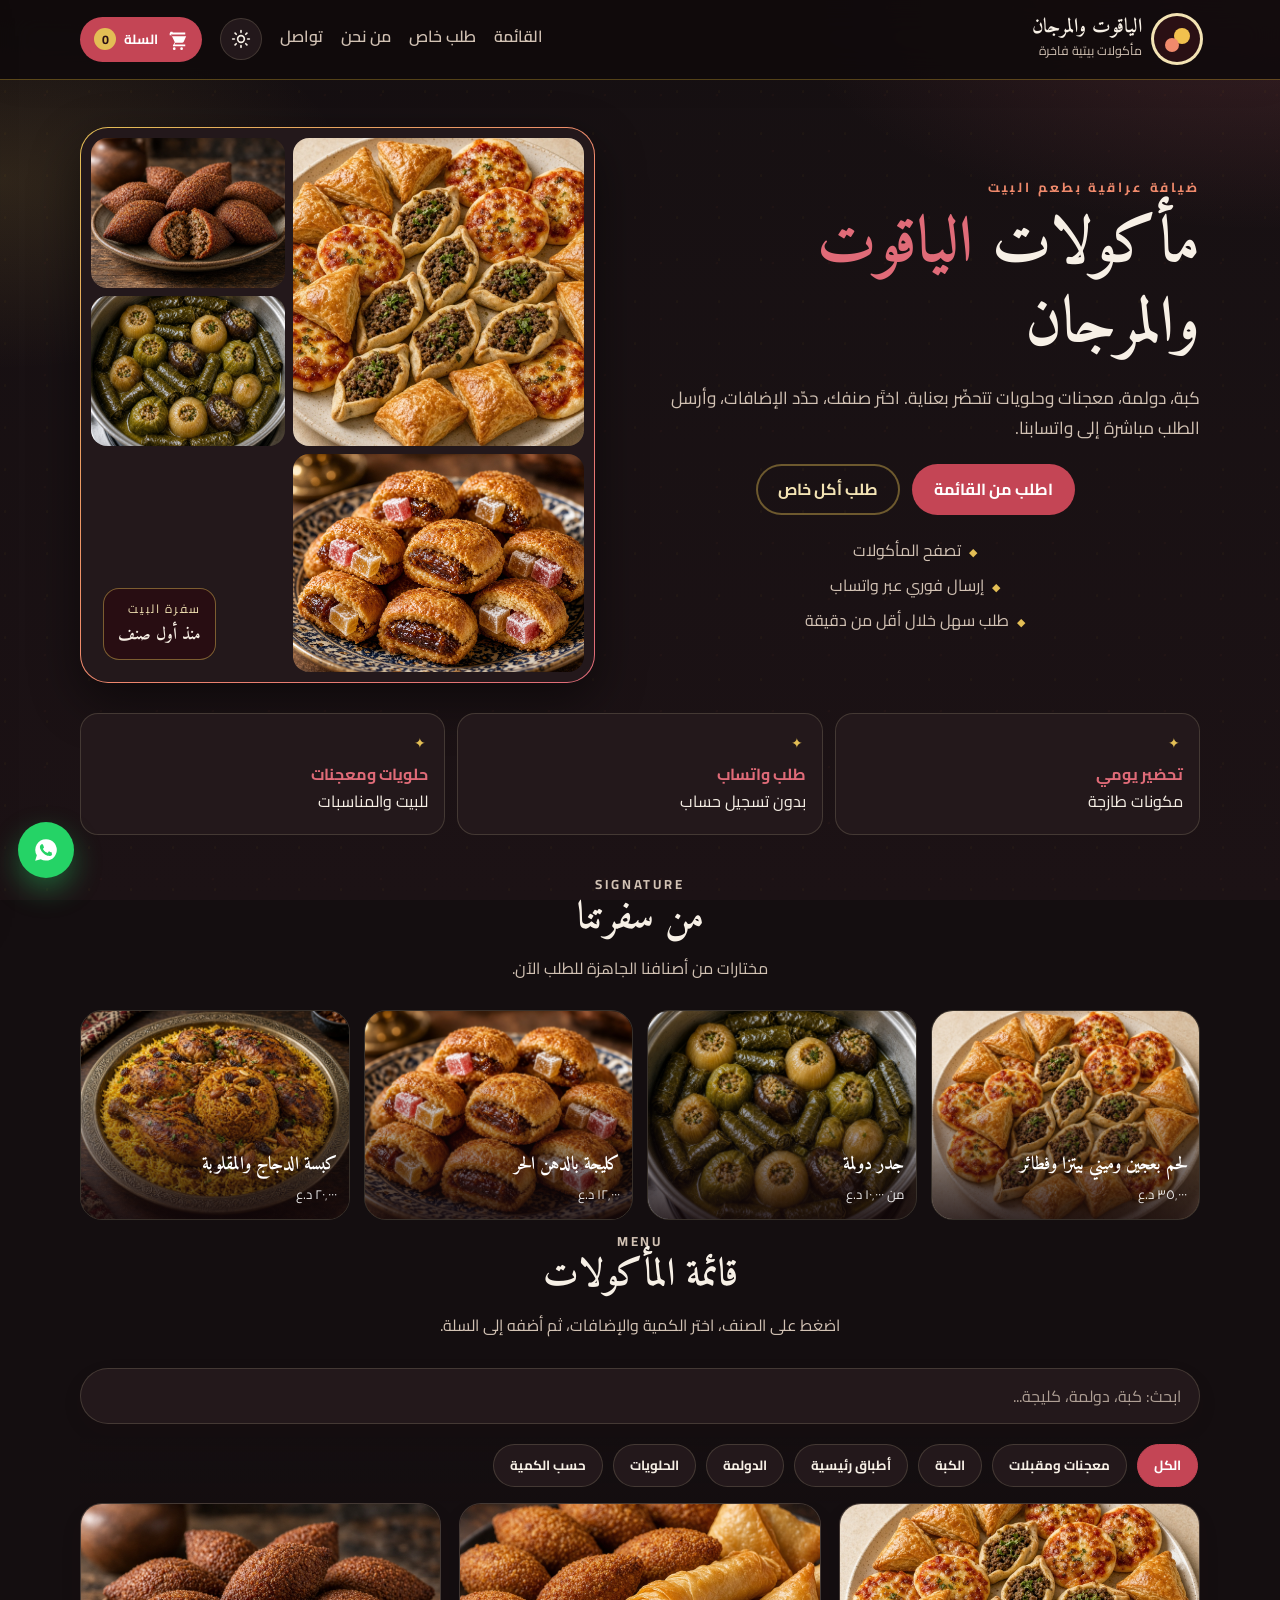
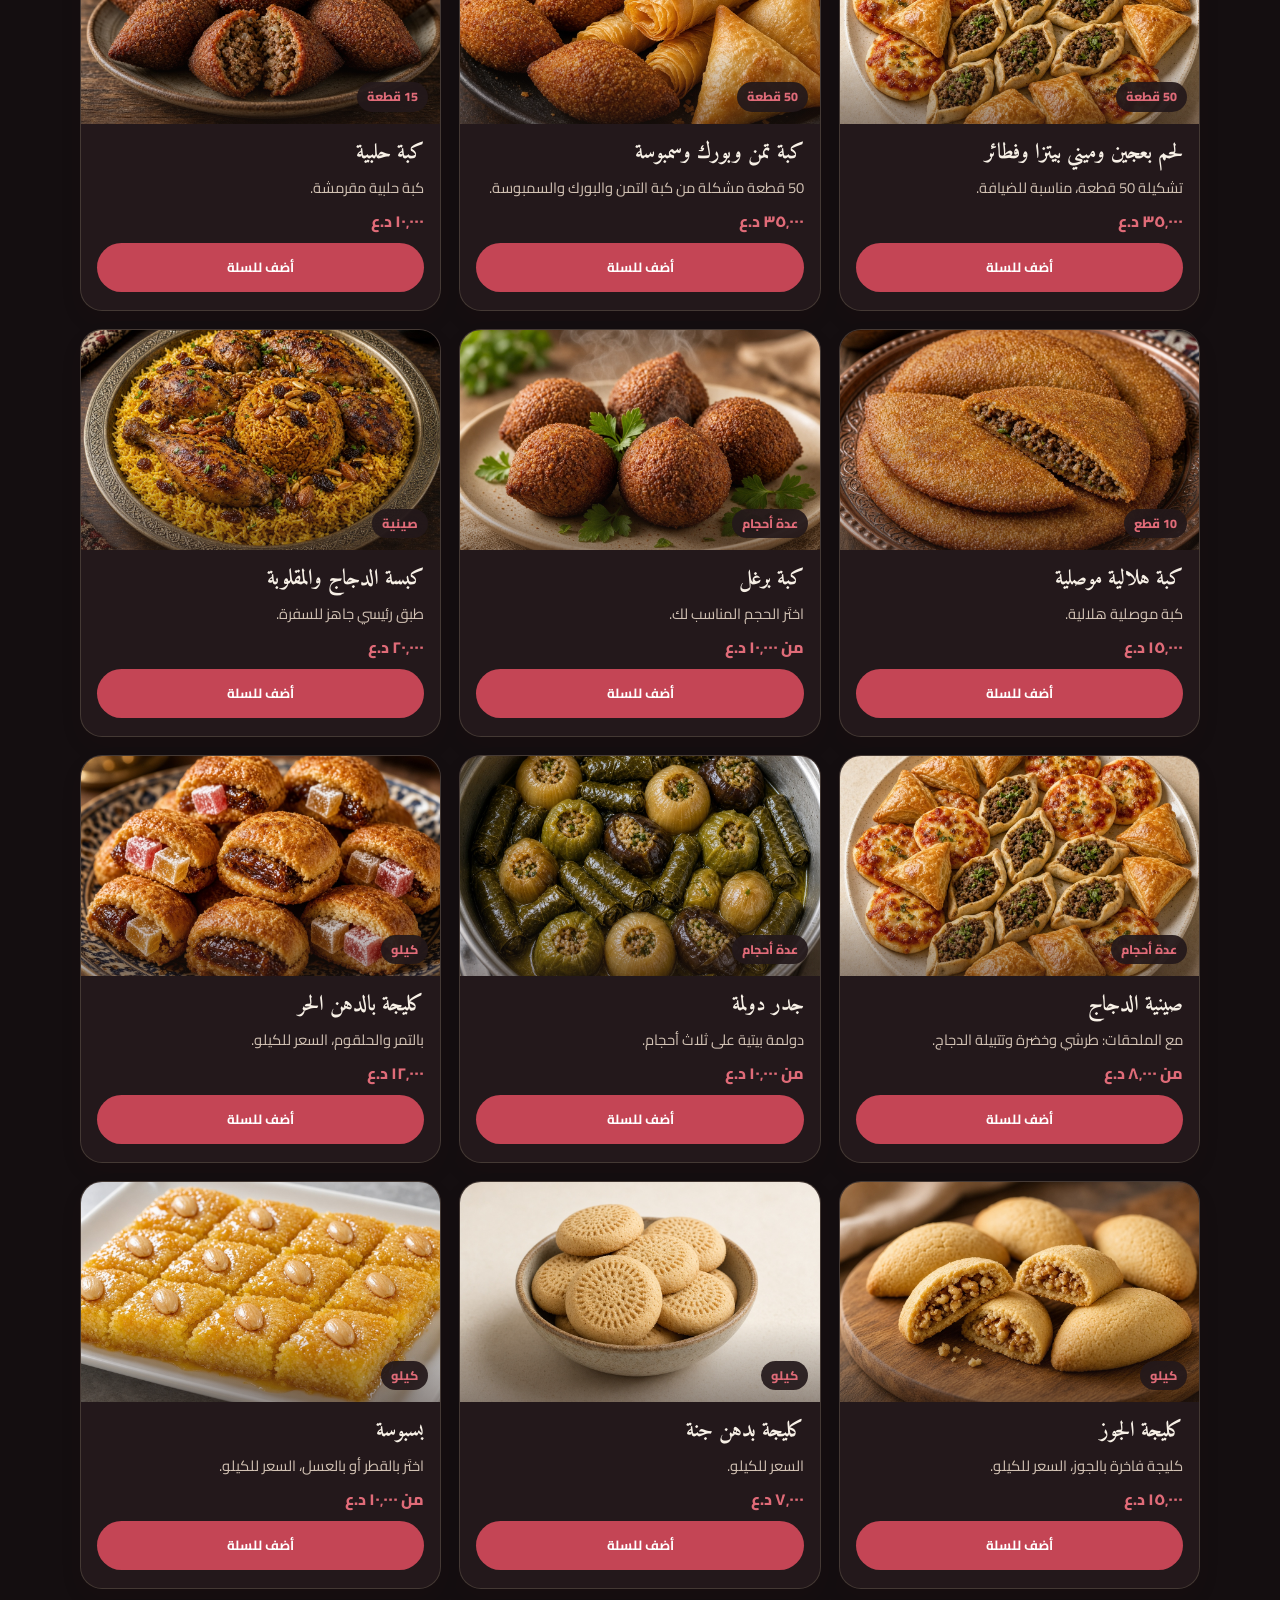
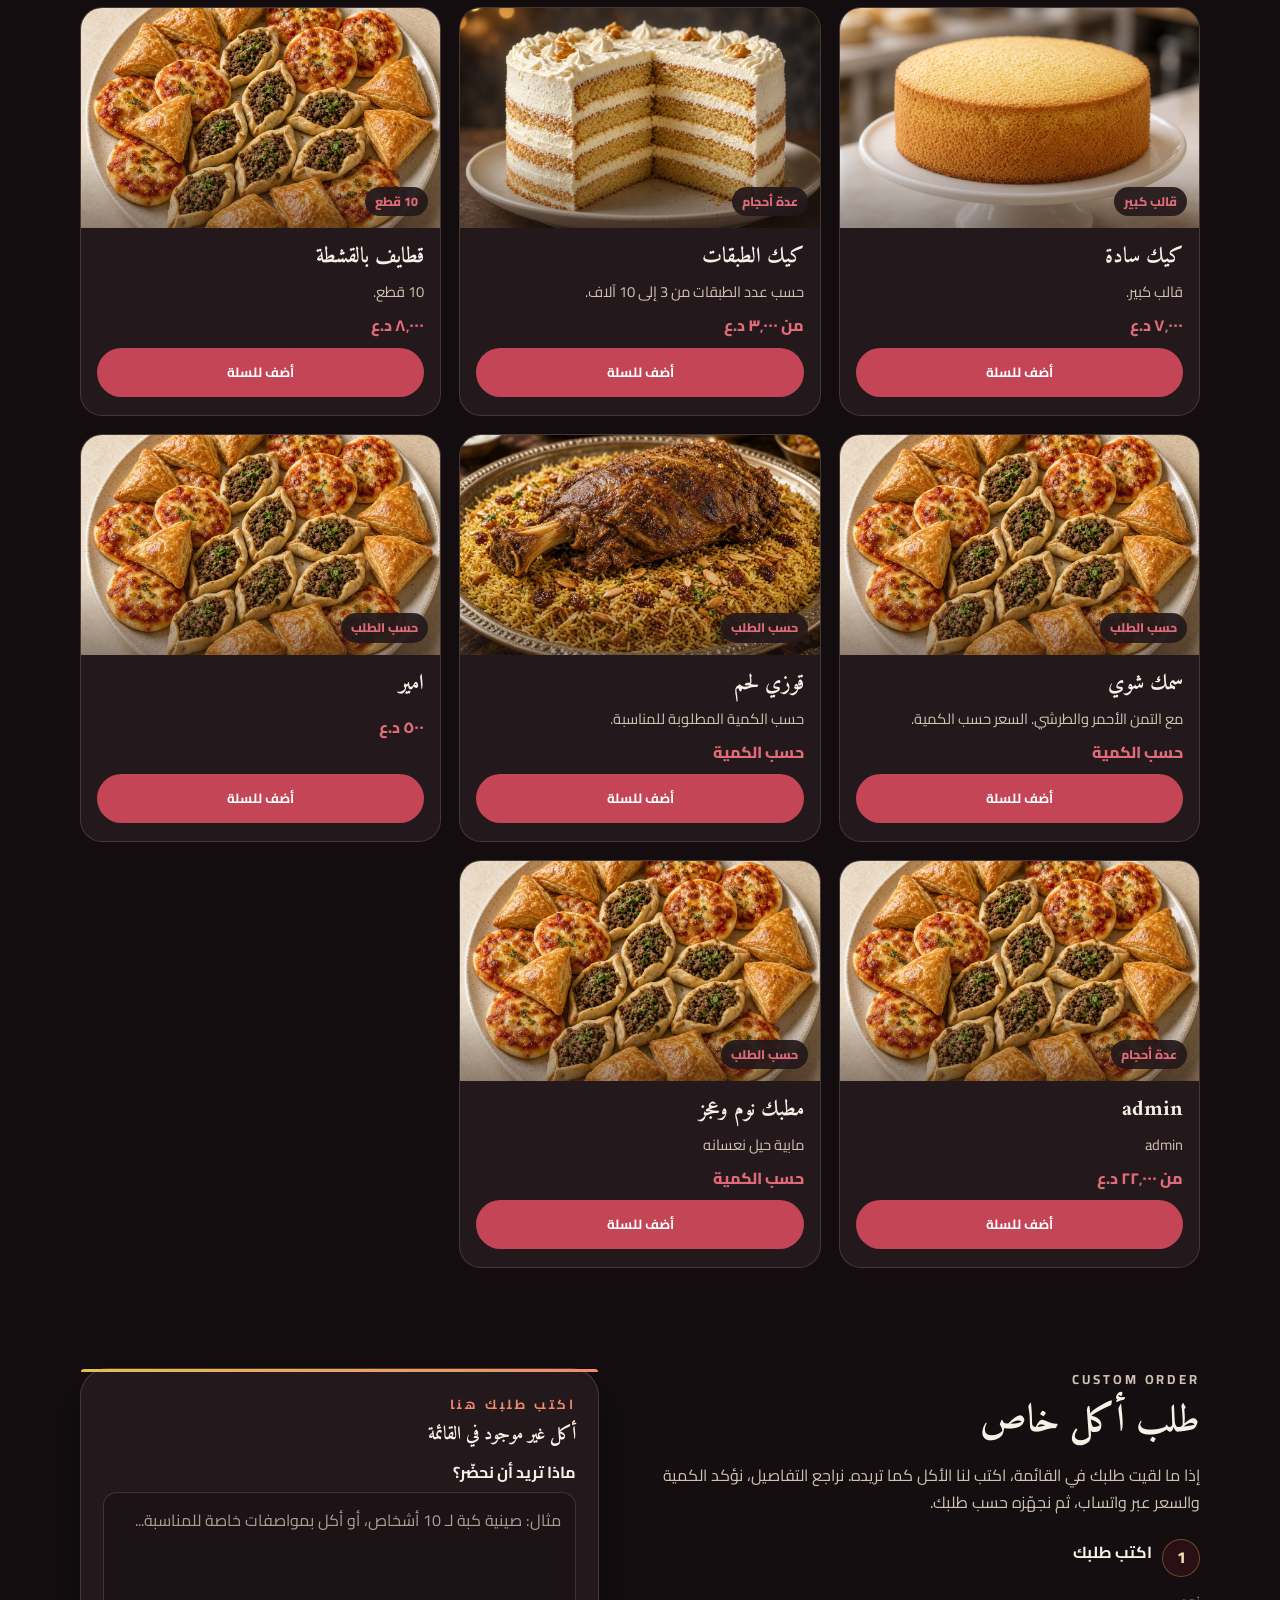
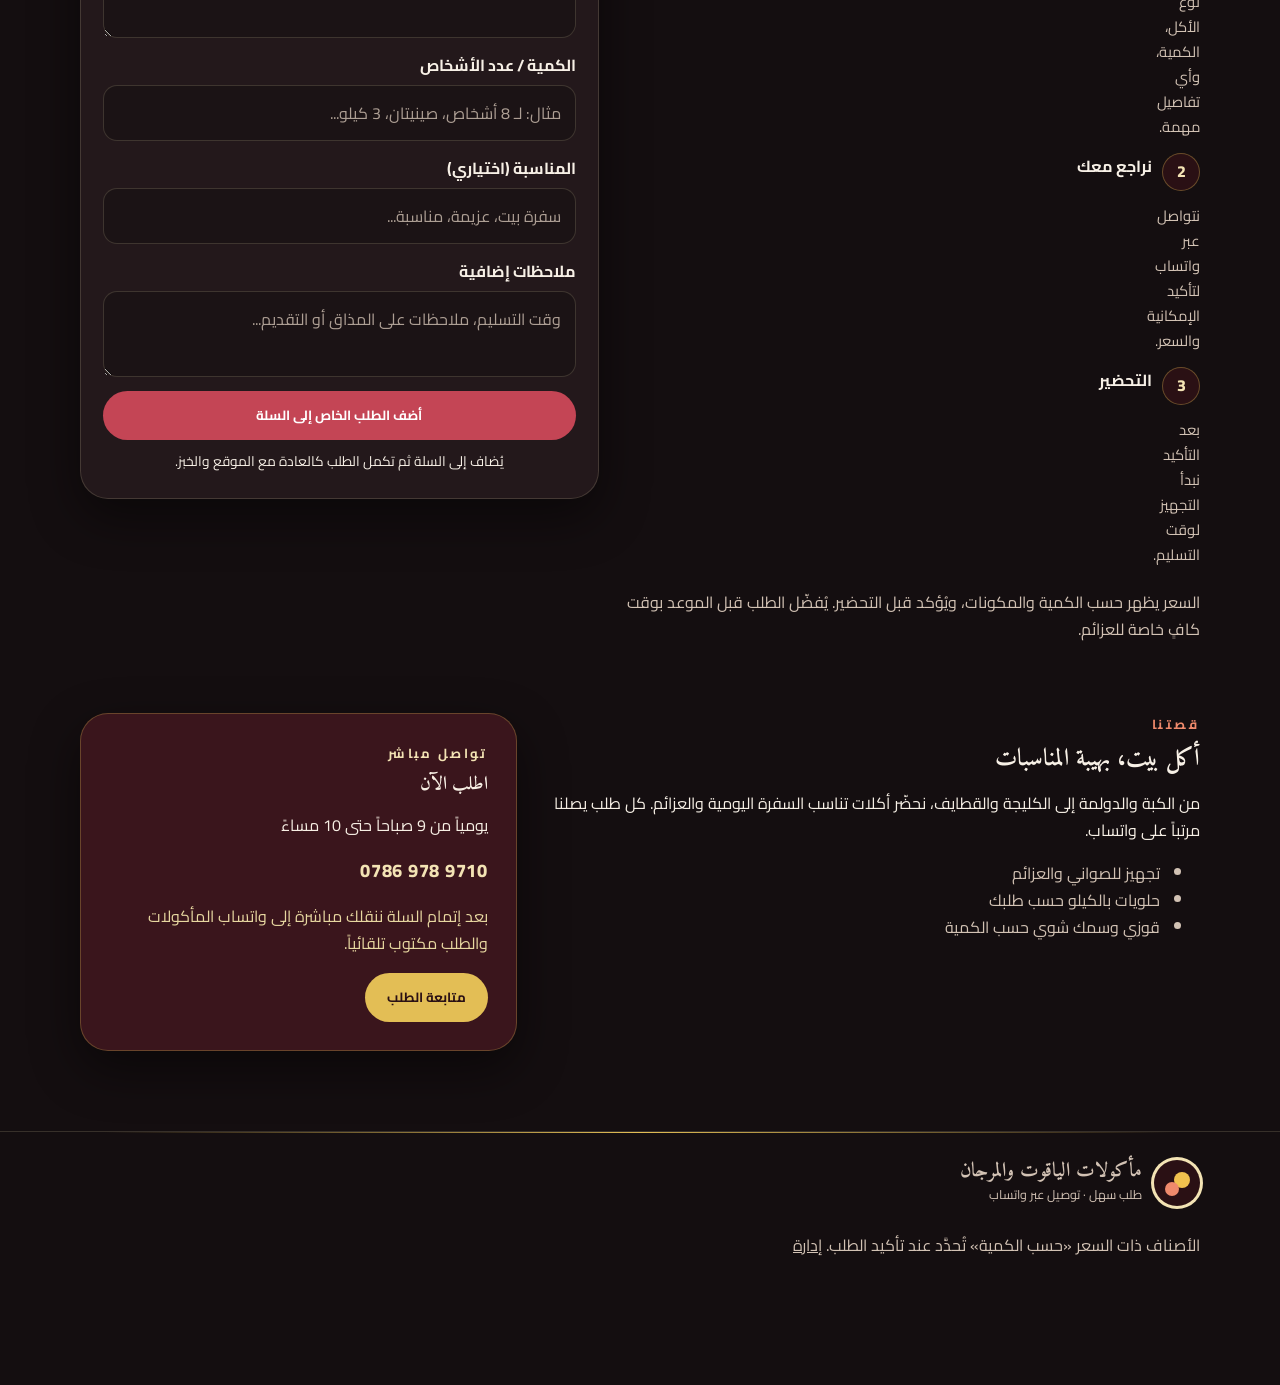
<file: index.html>
<!DOCTYPE html>
<html lang="ar" dir="rtl" data-theme="dark">
<head>
  <meta charset="UTF-8" />
  <meta name="viewport" content="width=device-width, initial-scale=1, viewport-fit=cover" />
  <meta name="theme-color" content="#161012" />
  <meta http-equiv="Cache-Control" content="no-cache, no-store, must-revalidate" />
  <meta http-equiv="Pragma" content="no-cache" />
  <title>مأكولات الياقوت والمرجان | اطلب أطيب الأكلات البيتية</title>
  <meta name="description" content="مأكولات الياقوت والمرجان — كبة، دولمة، معجنات وحلويات بيتية. اطلب أونلاين ويصلك الطلب مباشرة على واتساب." />
  <link rel="preconnect" href="https://fonts.googleapis.com" />
  <link rel="preconnect" href="https://fonts.gstatic.com" crossorigin />
  <link href="https://fonts.googleapis.com/css2?family=Amiri:wght@400;700&family=Aref+Ruqaa:wght@400;700&family=Cairo:wght@400;500;600;700;800&display=swap" rel="stylesheet" />
  <link rel="icon" href="data:image/svg+xml,%3Csvg xmlns='http://www.w3.org/2000/svg' viewBox='0 0 64 64'%3E%3Crect rx='14' width='64' height='64' fill='%236B1220'/%3E%3Ccircle cx='26' cy='30' r='10' fill='%23C9A227'/%3E%3Ccircle cx='40' cy='36' r='9' fill='%23D46A4C'/%3E%3C/svg%3E" />
  <script>
    (function () {
      var theme = localStorage.getItem("yam-theme") || "dark";
      document.documentElement.setAttribute("data-theme", theme);
    })();
  </script>
  <link rel="stylesheet" href="css/style.css?v=27" />
</head>
<body>
  <div class="page-bg" aria-hidden="true"></div>
  <div class="page-ornament" aria-hidden="true"></div>

  <header class="site-header" id="top">
    <div class="container header-inner">
      <a class="brand" href="#top">
        <span class="brand-mark" aria-hidden="true">
          <span class="gem gem-ruby"></span>
          <span class="gem gem-coral"></span>
        </span>
        <span class="brand-text">
          <strong>الياقوت والمرجان</strong>
          <small>مأكولات بيتية فاخرة</small>
        </span>
      </a>

      <nav class="header-nav" aria-label="التنقل الرئيسي">
        <a href="#menu">القائمة</a>
        <a href="#special-order">طلب خاص</a>
        <a href="#about">من نحن</a>
        <a href="#contact">تواصل</a>
      </nav>

      <button class="theme-toggle" id="theme-toggle" type="button" aria-label="الوضع الفاتح">
        <svg class="icon-moon" viewBox="0 0 24 24" aria-hidden="true">
          <path fill="currentColor" d="M21 14.3A9 9 0 0 1 9.7 3a7 7 0 1 0 11.3 11.3z"/>
        </svg>
        <svg class="icon-sun" viewBox="0 0 24 24" fill="none" stroke="currentColor" stroke-width="2" stroke-linecap="round" aria-hidden="true">
          <circle cx="12" cy="12" r="4"/>
          <path d="M12 2v2m0 16v2M4.9 4.9l1.4 1.4m11.4 11.4 1.4 1.4M2 12h2m16 0h2M4.9 19.1l1.4-1.4m11.4-11.4 1.4-1.4"/>
        </svg>
      </button>
      <button class="cart-btn" id="open-cart" type="button" aria-label="فتح السلة">
        <svg viewBox="0 0 24 24" width="22" height="22" aria-hidden="true">
          <path fill="currentColor" d="M7 4h-2l-1 2v2h2l3.6 7.59-1.35 2.41A1 1 0 0 0 9 20h12v-2h-11.42a.25.25 0 0 1-.23-.37L10.1 16h7.45a2 2 0 0 0 1.79-1.11L22 9H6.21l-.94-2H21V5H7.4zM9 21a1.5 1.5 0 1 0 0 3 1.5 1.5 0 0 0 0-3zm8 0a1.5 1.5 0 1 0 0 3 1.5 1.5 0 0 0 0-3z"/>
        </svg>
        <span>السلة</span>
        <span class="cart-count" id="cart-count">0</span>
      </button>
    </div>
  </header>

  <main>
    <section class="hero">
      <div class="container hero-grid">
        <div class="hero-copy">
          <p class="eyebrow">ضيافة عراقية بطعم البيت</p>
          <h1>مأكولات <span>الياقوت</span> والمرجان</h1>
          <p class="hero-lead">كبة، دولمة، معجنات وحلويات تتحضّر بعناية. اختَر صنفك، حدّد الإضافات، وأرسل الطلب مباشرة إلى واتسابنا.</p>
          <div class="hero-actions">
            <a class="btn btn-primary" href="#menu">اطلب من القائمة</a>
            <a class="btn btn-ghost" href="#special-order">طلب أكل خاص</a>
          </div>
          <ul class="hero-points">
            <li>تصفح المأكولات</li>
            <li>إرسال فوري عبر واتساب</li>
            <li>طلب سهل خلال أقل من دقيقة</li>
          </ul>
        </div>
        <div class="hero-visual" aria-hidden="true">
          <div class="hero-frame">
            <div class="hero-mosaic">
              <img src="assets/pastry-mix.jpg" alt="">
              <img src="assets/kibbeh-halabi.jpg" alt="">
              <img src="assets/dolma.jpg" alt="">
              <img src="assets/kleija-ghee.jpg" alt="">
            </div>
            <div class="hero-seal">
              <span>سفرة البيت</span>
              <strong>منذ أول صنف</strong>
            </div>
          </div>
        </div>
      </div>
    </section>

    <section class="trust-bar">
      <div class="container trust-row">
        <div>
          <span class="trust-icon" aria-hidden="true">✦</span>
          <strong>تحضير يومي</strong>
          <span>مكونات طازجة</span>
        </div>
        <div>
          <span class="trust-icon" aria-hidden="true">✦</span>
          <strong>طلب واتساب</strong>
          <span>بدون تسجيل حساب</span>
        </div>
        <div>
          <span class="trust-icon" aria-hidden="true">✦</span>
          <strong>حلويات ومعجنات</strong>
          <span>للبيت والمناسبات</span>
        </div>
      </div>
    </section>

    <section class="featured-section" id="featured">
      <div class="container">
        <header class="section-head">
          <p class="eyebrow">SIGNATURE</p>
          <h2>من سفرتنا</h2>
          <p>مختارات من أصنافنا الجاهزة للطلب الآن.</p>
        </header>
        <div class="featured-row" id="featured-row"></div>
      </div>
    </section>

    <section class="menu-section" id="menu">
      <div class="container">
        <header class="section-head">
          <p class="eyebrow">MENU</p>
          <h2>قائمة المأكولات</h2>
          <p>اضغط على الصنف، اختر الكمية والإضافات، ثم أضفه إلى السلة.</p>
        </header>

        <div class="menu-tools">
          <label class="menu-search">
            <span class="visually-hidden">ابحث في القائمة</span>
            <input id="menu-search" type="search" placeholder="ابحث: كبة، دولمة، كليجة..." autocomplete="off" />
          </label>
        </div>

        <div class="cat-scroll" id="category-bar" role="tablist" aria-label="تصنيفات القائمة"></div>
        <div class="menu-grid" id="menu-grid"></div>
      </div>
    </section>

    <section class="special-section" id="special-order">
      <div class="container special-wrap">
        <div class="special-intro">
          <p class="eyebrow">CUSTOM ORDER</p>
          <h2>طلب أكل خاص</h2>
          <p>إذا ما لقيت طلبك في القائمة، اكتب لنا الأكل كما تريده. نراجع التفاصيل، نؤكد الكمية والسعر عبر واتساب، ثم نجهّزه حسب طلبك.</p>
          <ol class="special-steps">
            <li><strong>اكتب طلبك</strong><span>نوع الأكل، الكمية، وأي تفاصيل مهمة.</span></li>
            <li><strong>نراجع معك</strong><span>نتواصل عبر واتساب لتأكيد الإمكانية والسعر.</span></li>
            <li><strong>التحضير</strong><span>بعد التأكيد نبدأ التجهيز لوقت التسليم.</span></li>
          </ol>
          <p class="muted special-note">السعر يظهر حسب الكمية والمكونات، ويُؤكد قبل التحضير. يُفضّل الطلب قبل الموعد بوقت كافٍ خاصة للعزائم.</p>
        </div>
        <form class="special-card" id="special-form">
          <p class="eyebrow">اكتب طلبك هنا</p>
          <h3 id="special-form-title">أكل غير موجود في القائمة</h3>
          <label>ماذا تريد أن نحضّر؟
            <textarea name="desc" rows="4" required placeholder="مثال: صينية كبة لـ 10 أشخاص، أو أكل بمواصفات خاصة للمناسبة..."></textarea>
          </label>
          <label>الكمية / عدد الأشخاص
            <input name="servings" type="text" placeholder="مثال: لـ 8 أشخاص، صينيتان، 3 كيلو..." />
          </label>
          <label>المناسبة (اختياري)
            <input name="occasion" type="text" placeholder="سفرة بيت، عزيمة، مناسبة..." />
          </label>
          <label>ملاحظات إضافية
            <textarea name="note" rows="2" placeholder="وقت التسليم، ملاحظات على المذاق أو التقديم..."></textarea>
          </label>
          <button class="btn btn-primary btn-block" id="special-submit" type="submit">أضف الطلب الخاص إلى السلة</button>
          <p class="muted special-foot">يُضاف إلى السلة ثم تكمل الطلب كالعادة مع الموقع والخبز.</p>
        </form>
      </div>
    </section>

    <section class="about-section" id="about">
      <div class="container about-grid">
        <div>
          <p class="eyebrow">قصتنا</p>
          <h2>أكل بيت، بهيبة المناسبات</h2>
          <p>من الكبة والدولمة إلى الكليجة والقطايف، نحضّر أكلات تناسب السفرة اليومية والعزائم. كل طلب يصلنا مرتباً على واتساب.</p>
          <ul class="about-list">
            <li>تجهيز للصواني والعزائم</li>
            <li>حلويات بالكيلو حسب طلبك</li>
            <li>قوزي وسمك شوي حسب الكمية</li>
          </ul>
        </div>
        <aside class="hours-card" id="contact">
          <p class="eyebrow hours-eyebrow">تواصل مباشر</p>
          <h3>اطلب الآن</h3>
          <p id="hours-text"></p>
          <p><a id="phone-link" dir="ltr" href="https://wa.me/9647869789710">0786 978 9710</a></p>
          <p class="muted">بعد إتمام السلة ننقلك مباشرة إلى واتساب المأكولات والطلب مكتوب تلقائياً.</p>
          <button class="btn btn-primary" id="open-cart-2" type="button">متابعة الطلب</button>
        </aside>
      </div>
    </section>
  </main>

  <footer class="site-footer">
    <div class="container footer-inner">
      <div class="brand brand-footer">
        <span class="brand-mark" aria-hidden="true">
          <span class="gem gem-ruby"></span>
          <span class="gem gem-coral"></span>
        </span>
        <span class="brand-text">
          <strong>مأكولات الياقوت والمرجان</strong>
          <small>طلب سهل · توصيل عبر واتساب</small>
        </span>
      </div>
      <p> الأصناف ذات السعر «حسب الكمية» تُحدَّد عند تأكيد الطلب. <a class="muted" href="admin.html?v=27">إدارة</a></p>
    </div>
  </footer>

  <a class="wa-float" id="wa-float" href="https://wa.me/9647869789710" target="_blank" rel="noopener" aria-label="تواصل واتساب">
    <svg viewBox="0 0 24 24" width="26" height="26" aria-hidden="true"><path fill="currentColor" d="M12.04 2a9.9 9.9 0 0 0-8.5 14.94L2 22l5.2-1.48A9.9 9.9 0 1 0 12.04 2zm5.76 14.16c-.24.68-1.4 1.26-1.94 1.3-.5.04-1.12.06-1.8-.11-.42-.1-.95-.3-1.64-.6-2.88-1.25-4.76-4.16-4.9-4.36-.14-.2-1.16-1.54-1.16-2.94s.74-2.08 1-2.36c.24-.28.54-.34.72-.34h.52c.16 0 .4-.06.62.48.24.56.8 1.94.86 2.08.08.14.12.3.02.48-.1.18-.14.3-.28.46-.14.16-.3.36-.42.48-.14.14-.28.28-.12.54.16.26.72 1.18 1.54 1.92 1.06.94 1.94 1.24 2.22 1.38.28.14.44.12.6-.06.16-.18.7-.82.88-1.1.18-.28.36-.22.6-.12.24.1 1.54.72 1.8.86.26.14.44.2.5.32.06.12.06.68-.18 1.36z"/></svg>
  </a>

  <div class="mobile-bar" id="mobile-bar" hidden>
    <div>
      <span>المجموع</span>
      <strong id="mobile-total">0 د.ع</strong>
    </div>
    <button class="btn btn-primary" id="mobile-open-cart" type="button">عرض السلة</button>
  </div>

  <div class="overlay" id="overlay" hidden></div>

  <aside class="drawer" id="cart-drawer" aria-hidden="true" aria-labelledby="cart-title">
    <div class="drawer-head">
      <h2 id="cart-title">سلتك</h2>
      <button class="icon-btn" id="close-cart" type="button" aria-label="إغلاق السلة">×</button>
    </div>
    <div class="drawer-body" id="cart-items"></div>
    <div class="drawer-foot">
      <div class="total-row">
        <span>المجموع</span>
        <strong id="cart-total">0 د.ع</strong>
      </div>
      <button class="btn btn-primary btn-block" id="go-checkout" type="button">إتمام الطلب</button>
    </div>
  </aside>

  <div class="modal" id="item-modal" aria-hidden="true" role="dialog" aria-labelledby="item-modal-title">
    <div class="modal-card">
      <button class="icon-btn modal-close" id="close-item" type="button" aria-label="إغلاق">×</button>
      <div class="modal-hero" id="item-hero"></div>
      <div class="modal-body">
        <h2 id="item-modal-title"></h2>
        <p class="muted" id="item-modal-desc"></p>
        <form id="item-form"></form>
      </div>
    </div>
  </div>

  <div class="modal" id="checkout-modal" aria-hidden="true" role="dialog" aria-labelledby="checkout-title">
    <div class="modal-card checkout-card">
      <button class="icon-btn modal-close" id="close-checkout" type="button" aria-label="إغلاق">×</button>
      <div class="modal-body">
        <p class="eyebrow">الخطوة الأخيرة</p>
        <h2 id="checkout-title">بيانات الطلب</h2>
        <p class="muted">نكتب طلبك تلقائياً ونفتح واتساب المأكولات لإرساله.</p>
        <form id="checkout-form">
          <label>الاسم الكامل
            <input name="name" type="text" required autocomplete="name" placeholder="اسمك الكريم" />
          </label>
          <label>رقم الهاتف
            <input name="phone" type="tel" required autocomplete="tel" inputmode="tel" placeholder="07xx xxx xxxx" />
          </label>
          <label>العنوان
            <input name="address" type="text" required autocomplete="street-address" placeholder="المنطقة، أقرب نقطة دالة" />
          </label>
          <div class="location-box" id="location-box">
            <div class="location-head">
              <strong>موقع الزبون على الخريطة</strong>
              <span class="location-status" id="location-status">لم يُحدَّد بعد</span>
            </div>
            <p class="muted location-hint">نحدد موقعك بالـ GPS ونرسل للمطعم رابط خريطة مع الطلب حتى يصل التوصيل بدقة.</p>
            <button class="btn btn-ghost btn-block" id="share-location" type="button">تحديد موقعي الآن</button>
            <a class="location-preview" id="location-preview" href="#" target="_blank" rel="noopener">عرض الموقع على الخريطة</a>
          </div>
          <fieldset class="choice-row">
            <legend>طريقة الاستلام</legend>
            <label class="chip"><input type="radio" name="fulfillment" value="توصيل" checked /> توصيل</label>
          </fieldset>
          <fieldset class="choice-row bread-choice">
            <legend>هل تريد خبزاً مع الطلب؟</legend>
            <label class="chip"><input type="radio" name="bread" value="نعم" required /> نعم، مع خبز</label>
            <label class="chip"><input type="radio" name="bread" value="لا" /> لا، بدون خبز</label>
          </fieldset>
          <label>ملاحظات عامة
            <span class="field-hint">تلميح: اذكر إذا كنت تريد خبزاً أو لا، وأي تفاصيل أخرى للطلب.</span>
            <textarea name="notes" rows="3" placeholder="خبز: نعم أو لا — وقت التوصيل، تعليمات إضافية..."></textarea>
          </label>
          <div class="checkout-summary" id="checkout-summary"></div>
          <button class="btn btn-primary btn-block" type="submit">إرسال الطلب عبر واتساب</button>
        </form>
      </div>
    </div>
  </div>

  <div class="toast" id="toast" role="status" aria-live="polite"></div>

  <script src="js/config.js?v=27"></script>
  <script src="js/menu-data.js?v=27"></script>
  <script src="js/menu-store.js?v=27"></script>
  <script src="js/app.js?v=27"></script>
</body>
</html>
</file>
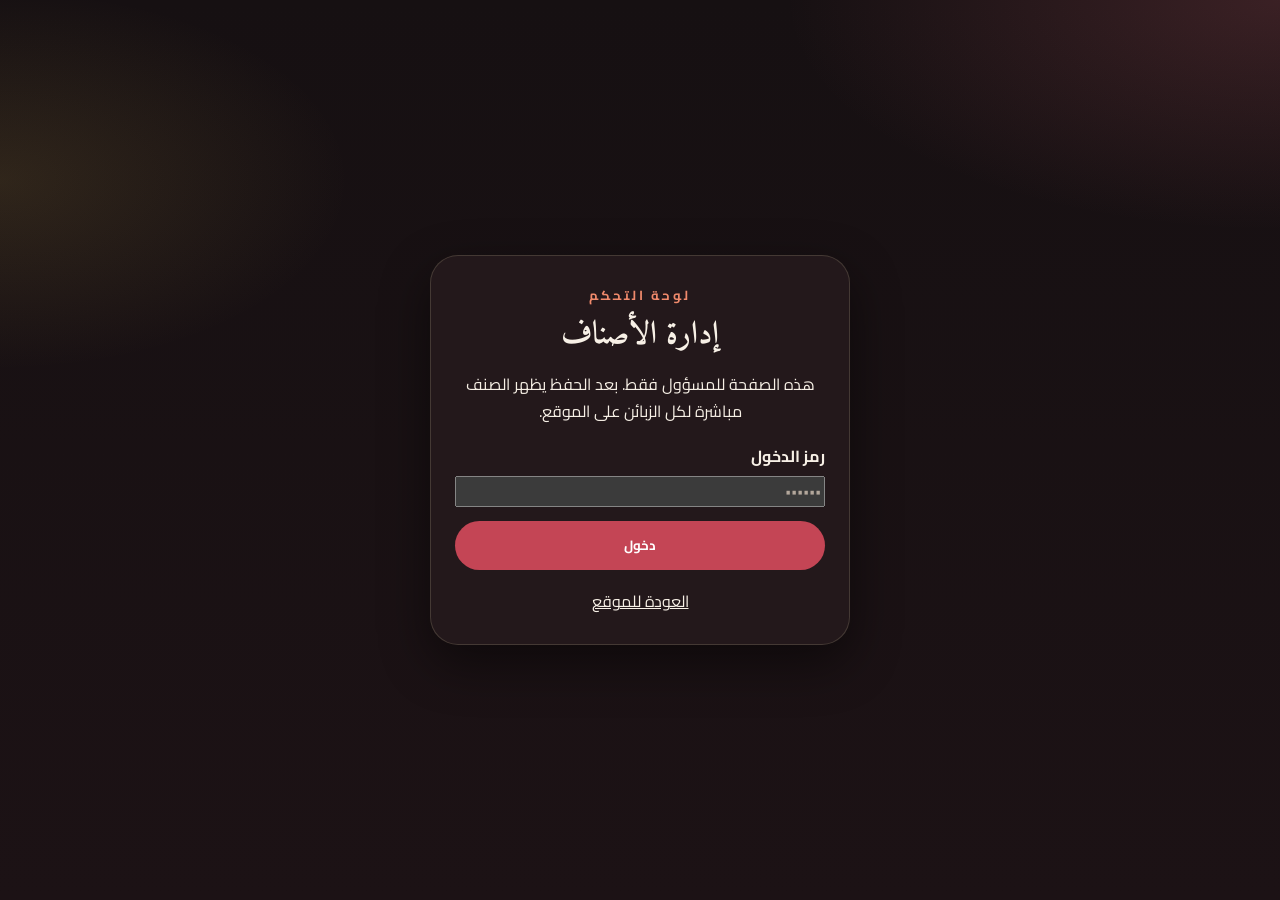
<file: admin.html>
<!DOCTYPE html>
<html lang="ar" dir="rtl" data-theme="dark">
<head>
  <meta charset="UTF-8" />
  <meta name="viewport" content="width=device-width, initial-scale=1, viewport-fit=cover" />
  <meta name="theme-color" content="#161012" />
  <meta name="robots" content="noindex,nofollow" />
  <meta http-equiv="Cache-Control" content="no-cache, no-store, must-revalidate" />
  <meta http-equiv="Pragma" content="no-cache" />
  <title>إدارة القائمة | الياقوت والمرجان</title>
  <link rel="preconnect" href="https://fonts.googleapis.com" />
  <link rel="preconnect" href="https://fonts.gstatic.com" crossorigin />
  <link href="https://fonts.googleapis.com/css2?family=Amiri:wght@400;700&family=Cairo:wght@400;500;600;700;800&display=swap" rel="stylesheet" />
  <script>
    (function () {
      var theme = localStorage.getItem("yam-theme") || "dark";
      document.documentElement.setAttribute("data-theme", theme);
    })();
  </script>
  <link rel="stylesheet" href="css/style.css?v=27" />
</head>
<body class="admin-page">
  <div class="page-bg" aria-hidden="true"></div>

  <section class="admin-login" id="login-screen">
    <div class="admin-login-card">
      <p class="eyebrow">لوحة التحكم</p>
      <h1>إدارة الأصناف</h1>
      <p class="muted">هذه الصفحة للمسؤول فقط. بعد الحفظ يظهر الصنف مباشرة لكل الزبائن على الموقع.</p>
      <form id="login-form">
        <label>رمز الدخول
          <input name="pin" type="password" inputmode="numeric" autocomplete="current-password" required placeholder="••••••" />
        </label>
        <button class="btn btn-primary btn-block" type="submit">دخول</button>
        <p class="admin-error" id="login-error" hidden>رمز الدخول غير صحيح.</p>
        <p class="admin-error" id="file-origin-hint" hidden>
          لا تفتح هذه الصفحة من ملف الجهاز. استخدم رابط الموقع:
          <a href="https://ameer7elwas1.github.io/maakolat-alyaqout/admin.html?v=27">لوحة الإدارة على الإنترنت</a>
        </p>
      </form>
      <a class="muted" href="index.html">العودة للموقع</a>
    </div>
  </section>

  <div id="admin-app" hidden>
    <header class="site-header">
      <div class="container header-inner">
        <a class="brand" href="index.html">
          <span class="brand-mark" aria-hidden="true">
            <span class="gem gem-ruby"></span>
            <span class="gem gem-coral"></span>
          </span>
          <span class="brand-text">
            <strong>إدارة القائمة</strong>
            <small>إضافة وتعديل الأصناف</small>
          </span>
        </a>
        <a class="btn btn-ghost" href="index.html">عرض الموقع</a>
        <button class="btn btn-ghost" id="logout-btn" type="button">خروج</button>
      </div>
    </header>

    <main class="container admin-main">
      <div class="admin-toolbar">
        <div>
          <h2>الأصناف</h2>
          <p class="muted" id="dish-count"></p>
          <p class="muted" id="publish-status">الحفظ ينشر القائمة لكل الزبائن.</p>
        </div>
        <div class="admin-toolbar-actions">
          <button class="btn btn-ghost" id="reset-menu" type="button">استعادة القائمة الأصلية</button>
          <button class="btn btn-primary" id="add-dish" type="button">إضافة صنف</button>
        </div>
      </div>
      <div class="admin-list" id="admin-list"></div>
    </main>
  </div>

  <div class="modal" id="dish-modal" aria-hidden="true">
    <div class="modal-card checkout-card">
      <button class="icon-btn modal-close" id="close-dish" type="button" aria-label="إغلاق">×</button>
      <div class="modal-body">
        <p class="eyebrow" id="dish-form-eyebrow">صنف جديد</p>
        <h2 id="dish-form-title">إضافة صنف</h2>
        <form id="dish-form">
          <input type="hidden" name="id" />
          <label>اسم الصنف
            <input name="name" type="text" required placeholder="مثال: كبة حلبية" />
          </label>
          <label>الوصف
            <textarea name="desc" rows="2" placeholder="وصف قصير يظهر تحت الاسم"></textarea>
          </label>
          <label>التصنيف
            <select name="category" required></select>
          </label>
          <fieldset class="admin-extras">
            <legend>مربعات الإضافات لهذا الصنف فقط</legend>
            <p class="muted">حدّد ما يظهر للزبون عند الطلب. يمكن إزالة الطرشي أو أي مربع من صنف معيّن دون أن يتأثر باقي الأصناف.</p>
            <div id="extra-checks"></div>
            <div class="admin-extra-add">
              <input id="custom-extra-label" type="text" placeholder="مربع مخصص مثل: بدون بصل" />
              <button class="btn btn-ghost" id="add-custom-extra" type="button">إضافة مربع</button>
            </div>
          </fieldset>
          <label>صورة جاهزة
            <select name="image"></select>
          </label>
          <label>أو رابط / مسار صورة
            <input name="imageUrl" type="text" placeholder="assets/photo.jpg أو https://..." />
          </label>
          <label>رفع صورة من الجهاز
            <input name="imageFile" type="file" accept="image/*" />
          </label>
          <img class="admin-image-preview" id="dish-image-preview" alt="معاينة الصورة" hidden />
          <label>وحدة القياس
            <input name="unit" type="text" placeholder="50 قطعة، كيلو، صينية..." />
          </label>
          <label class="toggle-extra">
            <input type="checkbox" name="kilo" />
            <span>يُباع بالكيلو (الكمية تزداد نصف كيلو)</span>
          </label>
          <label>السعر بالدينار (اتركه فارغاً إذا حسب الكمية)
            <input name="price" type="number" min="0" step="500" placeholder="مثال: 15000" />
          </label>
          <fieldset class="admin-variants">
            <legend>أحجام / أنواع (اختياري)</legend>
            <p class="muted">إذا أضفت أحجاماً، يُستخدم سعر كل حجم بدل السعر أعلاه.</p>
            <div id="variant-rows"></div>
            <button class="btn btn-ghost" id="add-variant" type="button">إضافة حجم</button>
          </fieldset>
          <button class="btn btn-primary btn-block" type="submit">حفظ الصنف</button>
        </form>
      </div>
    </div>
  </div>

  <div class="overlay" id="overlay" hidden></div>
  <div class="toast" id="toast" role="status" aria-live="polite"></div>

  <script src="js/config.js?v=27"></script>
  <script src="js/menu-data.js?v=27"></script>
  <script src="js/menu-store.js?v=27"></script>
  <script src="js/admin.js?v=27"></script>
</body>
</html>
</file>
<file: css/style.css>
:root {
  color-scheme: light;
  --ruby: #6b1220;
  --ruby-deep: #3f0b14;
  --ruby-soft: #8d2434;
  --coral: #d46a4c;
  --gold: #c9a227;
  --gold-soft: #e7d7a0;
  --cream: #f6efe2;
  --paper: #fffaf1;
  --field: #ffffff;
  --ink: #2a1b14;
  --muted: #6d584b;
  --line: rgba(107, 18, 32, 0.12);
  --shadow: 0 18px 50px rgba(63, 11, 20, 0.16);
  --header-bg: rgba(251, 246, 236, 0.9);
  --cat-bg: linear-gradient(180deg, rgba(246, 239, 226, 0.96), rgba(246, 239, 226, 0.88));
  --page-glow: radial-gradient(900px 420px at 100% 0, rgba(212, 106, 76, 0.16), transparent 55%),
    radial-gradient(700px 380px at 0 20%, rgba(201, 162, 39, 0.14), transparent 50%),
    linear-gradient(180deg, #fbf6ec 0%, #f3ead8 100%);
  --overlay: rgba(42, 27, 20, 0.46);
  --ghost: var(--ruby);
  --ghost-line: rgba(107, 18, 32, 0.22);
  --badge: rgba(255, 250, 241, 0.94);
  --btn: #6b1220;
  --radius: 22px;
  --header: 78px;
}

html[data-theme="dark"] {
  color-scheme: dark;
  --ruby: #e06b78;
  --ruby-deep: #2a1014;
  --ruby-soft: #c44d5b;
  --coral: #f08a6c;
  --gold: #e3be55;
  --gold-soft: #f3e3b4;
  --cream: #140e10;
  --paper: #23181b;
  --field: #1b1315;
  --ink: #f7f0e6;
  --muted: #d2c2b4;
  --line: rgba(243, 227, 180, 0.16);
  --shadow: 0 18px 50px rgba(0, 0, 0, 0.48);
  --header-bg: rgba(16, 10, 12, 0.9);
  --cat-bg: linear-gradient(180deg, rgba(20, 14, 16, 0.96), rgba(20, 14, 16, 0.88));
  --page-glow: radial-gradient(900px 420px at 100% 0, rgba(224, 107, 120, 0.18), transparent 55%),
    radial-gradient(700px 380px at 0 20%, rgba(227, 190, 85, 0.12), transparent 50%),
    linear-gradient(180deg, #161012 0%, #1c1215 100%);
  --overlay: rgba(8, 4, 5, 0.72);
  --ghost: var(--gold-soft);
  --ghost-line: rgba(227, 190, 85, 0.42);
  --badge: rgba(35, 24, 27, 0.92);
  --btn: #c44555;
}

* { box-sizing: border-box; }
html { scroll-behavior: smooth; }
body {
  margin: 0;
  font-family: "Cairo", sans-serif;
  color: var(--ink);
  background: var(--cream);
  line-height: 1.7;
}
img { max-width: 100%; display: block; }
button, input, textarea { font-family: inherit; }
a { color: inherit; }

.page-bg {
  position: fixed;
  inset: 0;
  z-index: -1;
  background: var(--page-glow);
}

.container {
  width: min(1120px, calc(100% - 32px));
  margin-inline: auto;
}

.site-header {
  position: sticky;
  top: 0;
  z-index: 40;
  backdrop-filter: blur(16px);
  background: var(--header-bg);
  border-bottom: 1px solid var(--line);
}
.header-inner {
  min-height: var(--header);
  display: flex;
  align-items: center;
  gap: 18px;
}
.brand {
  display: flex;
  align-items: center;
  gap: 12px;
  text-decoration: none;
}
.brand-mark {
  width: 46px;
  height: 46px;
  border-radius: 50%;
  background: var(--ruby-deep);
  position: relative;
  box-shadow: 0 0 0 3px var(--gold-soft);
}
.gem {
  position: absolute;
  border-radius: 50%;
}
.gem-ruby {
  width: 16px;
  height: 16px;
  background: #f2c14e;
  top: 12px;
  right: 10px;
}
.gem-coral {
  width: 14px;
  height: 14px;
  background: var(--coral);
  bottom: 10px;
  left: 11px;
}
.brand-text { display: flex; flex-direction: column; }
.brand-text strong {
  font-family: "Amiri", serif;
  font-size: 1.25rem;
  line-height: 1.2;
}
.brand-text small { color: var(--muted); font-size: 0.78rem; }
.header-nav {
  margin-inline-start: auto;
  display: flex;
  gap: 18px;
}
.header-nav a {
  text-decoration: none;
  color: var(--muted);
  font-weight: 600;
}
.header-nav a:hover { color: var(--ruby); }

.theme-toggle {
  width: 42px;
  height: 42px;
  border-radius: 50%;
  border: 1px solid var(--line);
  background: var(--paper);
  color: var(--ink);
  display: grid;
  place-items: center;
  cursor: pointer;
  flex-shrink: 0;
}
.theme-toggle svg { display: none; width: 20px; height: 20px; }
html[data-theme="light"] .theme-toggle .icon-moon,
html:not([data-theme]) .theme-toggle .icon-moon { display: block; }
html[data-theme="dark"] .theme-toggle .icon-sun { display: block; }

.cart-btn, .btn, .icon-btn {
  border: 0;
  cursor: pointer;
}
.cart-btn {
  display: flex;
  align-items: center;
  gap: 8px;
  background: var(--btn);
  color: #fff;
  padding: 10px 14px;
  border-radius: 999px;
  font-weight: 700;
}
.cart-count {
  background: var(--gold);
  color: var(--ruby-deep);
  min-width: 22px;
  height: 22px;
  border-radius: 50%;
  display: grid;
  place-items: center;
  font-size: 0.78rem;
}

.hero { padding: 48px 0 20px; }
#menu, #about, #contact, #featured, #special-order { scroll-margin-top: calc(var(--header) + 12px); }
.hero-grid {
  display: grid;
  grid-template-columns: 1.05fr 0.95fr;
  gap: 36px;
  align-items: center;
  text-align: start;
}
.hero-copy { max-width: none; }
.hero-lead { margin-inline: 0; }
.hero-actions { justify-content: flex-start; }
.hero-points { justify-items: start; margin: 0; }
h1 { font-family: "Aref Ruqaa", "Amiri", serif; }
.eyebrow {
  letter-spacing: 0.22em;
  color: var(--coral);
  font-weight: 700;
  margin: 0 0 8px;
  font-size: 0.82rem;
}
h1, h2, h3 { font-family: "Amiri", serif; line-height: 1.25; margin: 0 0 12px; }
h1 { font-size: clamp(2.4rem, 5vw, 4.2rem); }
h1 span { color: var(--ruby); }
.hero-lead { font-size: 1.08rem; color: var(--muted); margin-inline: auto; }
.hero-actions { display: flex; gap: 12px; flex-wrap: wrap; margin: 22px 0; justify-content: center; }
.hero-points {
  display: grid;
  gap: 8px;
  padding: 0;
  margin: 0 auto;
  list-style: none;
  color: var(--muted);
  justify-items: center;
}
.hero-points li::before {
  content: "◆";
  color: var(--gold);
  margin-left: 8px;
  font-size: 0.7rem;
}

.btn {
  display: inline-flex;
  align-items: center;
  justify-content: center;
  gap: 8px;
  text-decoration: none;
  padding: 12px 22px;
  border-radius: 999px;
  font-weight: 700;
  transition: 0.2s ease;
}
.btn-primary { background: var(--btn); color: #fff; }
.btn-primary:hover { background: var(--ruby-soft); transform: translateY(-1px); }
.btn-ghost {
  background: transparent;
  color: var(--ghost);
  box-shadow: inset 0 0 0 2px var(--ghost-line);
}
.btn-block { width: 100%; }

.trust-bar { padding: 10px 0 30px; }
.trust-row {
  display: grid;
  grid-template-columns: repeat(3, 1fr);
  gap: 12px;
}
.trust-row div {
  background: var(--paper);
  border: 1px solid var(--line);
  border-radius: 18px;
  padding: 18px 16px;
  display: flex;
  flex-direction: column;
  position: relative;
  overflow: hidden;
}
.trust-icon {
  color: var(--gold);
  font-size: 0.85rem;
  margin-bottom: 6px;
  letter-spacing: 0.2em;
}
.trust-row strong { color: var(--ruby); }

.section-head { text-align: center; margin-bottom: 28px; }
.section-head h2 { font-size: clamp(2rem, 3vw, 2.8rem); }
.section-head p { color: var(--muted); margin: 0; }

.cat-scroll {
  display: flex;
  gap: 10px;
  overflow-x: auto;
  padding: 6px 2px 16px;
  position: sticky;
  top: var(--header);
  z-index: 20;
  background: var(--cat-bg);
}
.cat-btn {
  white-space: nowrap;
  border: 1px solid var(--line);
  background: var(--paper);
  color: var(--ink);
  border-radius: 999px;
  padding: 8px 16px;
  font-weight: 700;
  cursor: pointer;
  scroll-margin-top: calc(var(--header) + 10px);
  scroll-margin-bottom: 96px;
}
.cat-btn.active {
  background: var(--btn);
  color: #fff;
  border-color: var(--btn);
}

.menu-grid {
  display: grid;
  grid-template-columns: repeat(auto-fill, minmax(280px, 1fr));
  gap: 18px;
  padding-bottom: 90px;
}
.dish-card {
  background: var(--paper);
  border: 1px solid var(--line);
  border-radius: var(--radius);
  overflow: hidden;
  display: flex;
  flex-direction: column;
  box-shadow: 0 10px 24px rgba(63, 11, 20, 0.06);
  transition: 0.2s ease;
}
.dish-card:hover { transform: translateY(-4px); box-shadow: var(--shadow); }
.dish-photo {
  height: 200px;
  background: #3f0b14;
  background-size: cover;
  background-position: center;
  position: relative;
}
.dish-photo img {
  width: 100%;
  height: 100%;
  object-fit: cover;
  display: block;
}
.dish-photo::after {
  content: "";
  position: absolute;
  inset: auto 0 0;
  height: 80px;
  background: linear-gradient(transparent, rgba(42, 27, 20, 0.45));
  pointer-events: none;
  z-index: 1;
}
.dish-badge {
  position: absolute;
  bottom: 12px;
  right: 12px;
  z-index: 2;
  background: var(--badge);
  color: var(--ruby);
  padding: 4px 10px;
  border-radius: 999px;
  font-size: 0.78rem;
  font-weight: 800;
}
.dish-body { padding: 16px 16px 18px; display: flex; flex-direction: column; gap: 8px; flex: 1; }
.dish-body h3 { font-size: 1.35rem; margin: 0; }
.dish-body p { margin: 0; color: var(--muted); font-size: 0.92rem; }
.price { color: var(--ruby); font-weight: 800; }
.dish-card .btn { margin-top: auto; }

.about-section { padding: 20px 0 80px; }
.special-section { padding: 10px 0 50px; }
.special-wrap {
  display: grid;
  grid-template-columns: 1.05fr 0.95fr;
  gap: 28px;
  align-items: start;
}
.special-intro h2 { font-size: clamp(2rem, 3vw, 2.8rem); }
.special-intro p { color: var(--muted); }
.special-steps {
  list-style: none;
  padding: 0;
  margin: 22px 0;
  display: grid;
  gap: 14px;
  counter-reset: special-step;
}
.special-steps li {
  counter-increment: special-step;
  display: grid;
  grid-template-columns: 36px 1fr;
  gap: 12px;
  align-items: start;
}
.special-steps li::before {
  content: counter(special-step);
  width: 36px;
  height: 36px;
  border-radius: 50%;
  display: grid;
  place-items: center;
  background: var(--ruby-deep);
  color: var(--gold-soft);
  font-weight: 800;
  border: 1px solid rgba(227, 190, 85, 0.35);
}
.special-steps strong { display: block; }
.special-steps span { color: var(--muted); font-size: 0.92rem; }
.special-note { margin-bottom: 0; }
.special-card {
  background: var(--paper);
  border: 1px solid var(--line);
  border-radius: 28px;
  padding: 24px 22px;
  box-shadow: var(--shadow);
  position: relative;
}
.special-card::before {
  content: "";
  position: absolute;
  inset: 0 0 auto;
  height: 3px;
  border-radius: 28px 28px 0 0;
  background: linear-gradient(90deg, var(--gold), var(--coral));
}
.special-card h3 { margin-top: 4px; }
.special-foot { margin: 10px 0 0; text-align: center; font-size: 0.86rem; }
.about-grid {
  display: grid;
  grid-template-columns: 1.2fr 0.8fr;
  gap: 28px;
  align-items: start;
}
.about-list { color: var(--muted); }
.hours-card {
  background: var(--ruby-deep);
  color: #f7efe4;
  padding: 28px;
  border-radius: 28px;
  box-shadow: var(--shadow);
  border: 1px solid rgba(227, 190, 85, 0.28);
}
.hours-card .muted { color: #e7d7a0; }
.hours-card .btn-primary { background: var(--gold); color: var(--ruby-deep); }
html[data-theme="dark"] .hours-card {
  background: #3a151c;
}
.hours-card #phone-link {
  color: var(--gold-soft);
  font-weight: 800;
  font-size: 1.15rem;
  text-decoration: none;
  letter-spacing: 0.04em;
}

.site-footer {
  border-top: 1px solid var(--line);
  padding: 28px 0 110px;
  color: var(--muted);
}
.footer-inner { display: grid; gap: 10px; }

.mobile-bar {
  position: fixed;
  bottom: 0;
  inset-inline: 0;
  z-index: 35;
  background: var(--paper);
  border-top: 1px solid var(--line);
  display: flex;
  justify-content: space-between;
  align-items: center;
  gap: 12px;
  padding: 12px 16px calc(12px + env(safe-area-inset-bottom));
  box-shadow: 0 -10px 30px rgba(63, 11, 20, 0.08);
}
.mobile-bar[hidden] { display: none; }

body:has(.drawer.open) .mobile-bar,
body:has(.modal.open) .mobile-bar {
  display: none !important;
}
.overlay {
  position: fixed;
  inset: 0;
  background: var(--overlay);
  z-index: 50;
}
.overlay[hidden] { display: none; }

.drawer {
  position: fixed;
  top: 0;
  bottom: 0;
  left: 0;
  width: min(420px, 100%);
  background: var(--paper);
  z-index: 60;
  transform: translateX(-110%);
  transition: transform 0.28s ease;
  display: flex;
  flex-direction: column;
  box-shadow: var(--shadow);
}
.drawer.open { transform: none; }
.drawer-head, .drawer-foot { padding: 18px 20px; }
.drawer-head {
  display: flex;
  justify-content: space-between;
  align-items: center;
  border-bottom: 1px solid var(--line);
}
.drawer-body {
  overflow: auto;
  padding: 16px 20px;
  flex: 1;
}
.drawer-foot { border-top: 1px solid var(--line); }
.total-row {
  display: flex;
  justify-content: space-between;
  margin-bottom: 12px;
  font-size: 1.05rem;
}
.icon-btn {
  width: 40px;
  height: 40px;
  border-radius: 50%;
  background: var(--cream);
  font-size: 1.4rem;
  color: var(--ink);
}
.cart-item.is-custom {
  border-color: rgba(201, 162, 39, 0.45);
}
.cart-item h4 { margin: 0 0 4px; }
.cart-item .extras { color: var(--muted); font-size: 0.86rem; }
.cart-item-top {
  display: flex;
  justify-content: space-between;
  gap: 8px;
  align-items: start;
}
.cart-item-actions {
  display: flex;
  gap: 8px;
  flex-shrink: 0;
}
.cart-edit {
  background: transparent;
  border: 0;
  color: var(--ruby);
  cursor: pointer;
  font-weight: 700;
}
.cart-item-foot {
  display: flex;
  justify-content: space-between;
  align-items: center;
  gap: 10px;
  margin-top: 10px;
}
.cart-qty {
  display: flex;
  align-items: center;
  gap: 8px;
  direction: ltr;
}
.cart-qty button {
  width: 32px;
  height: 32px;
  border-radius: 50%;
  border: 1px solid var(--line);
  background: var(--field);
  color: var(--ink);
  font-size: 1.1rem;
  cursor: pointer;
}
.remove-item {
  background: transparent;
  border: 0;
  color: var(--coral);
  cursor: pointer;
  font-weight: 700;
}
.empty-cart {
  text-align: center;
  color: var(--muted);
  padding: 40px 10px;
}

.modal {
  position: fixed;
  inset: 0;
  z-index: 80;
  display: none;
  place-items: center;
  padding: 18px;
}
.modal.open { display: grid; }
.modal-card {
  width: min(560px, 100%);
  max-height: calc(100vh - 36px);
  overflow: auto;
  background: var(--paper);
  border-radius: 28px;
  box-shadow: var(--shadow);
  position: relative;
}
.modal-hero {
  height: 180px;
  background-size: cover;
  background-position: center;
  background-color: var(--ruby-deep);
}
.modal-body { padding: 22px; }
.modal-close { position: absolute; top: 12px; inset-inline-end: 12px; z-index: 2; }

label { display: grid; gap: 6px; font-weight: 700; margin-bottom: 14px; }
input[type="text"], input[type="tel"], textarea, select {
  width: 100%;
  border: 1px solid var(--line);
  border-radius: 14px;
  padding: 12px 14px;
  background: var(--field);
  color: var(--ink);
  font-size: 1rem;
}
::placeholder { color: var(--muted); opacity: 0.8; }
.choice-row {
  border: 0;
  padding: 0;
  margin: 0 0 14px;
  display: flex;
  flex-wrap: wrap;
  gap: 8px;
}
.choice-row legend { font-weight: 800; margin-bottom: 8px; width: 100%; }
.chip {
  display: flex;
  align-items: center;
  gap: 6px;
  background: var(--field);
  border: 1px solid var(--line);
  border-radius: 999px;
  padding: 8px 12px;
  font-weight: 700;
  cursor: pointer;
}
.chip:has(input:checked) {
  background: var(--btn);
  color: #fff;
  border-color: var(--btn);
}
.chip input { accent-color: var(--gold); }
.qty-row {
  display: flex;
  align-items: center;
  justify-content: space-between;
  gap: 12px;
  margin: 8px 0 16px;
}
.qty-controls {
  display: flex;
  align-items: center;
  gap: 12px;
  direction: ltr;
}
.qty-row button {
  width: 38px;
  height: 38px;
  border-radius: 50%;
  border: 1px solid var(--line);
  background: var(--field);
  color: var(--ink);
  font-size: 1.2rem;
  cursor: pointer;
}
.toggle-extra {
  display: flex;
  align-items: center;
  gap: 12px;
  background: var(--field);
  border: 1px solid var(--line);
  border-radius: 14px;
  padding: 10px 12px;
  margin-bottom: 10px;
  cursor: pointer;
  font-weight: 700;
}
.toggle-extra span { flex: 1; }
.toggle-extra small { font-weight: 500; }
.toggle-extra input {
  appearance: none;
  -webkit-appearance: none;
  width: 20px;
  height: 20px;
  flex-shrink: 0;
  margin: 0;
  border: 2px solid var(--ruby);
  border-radius: 4px;
  background: var(--field);
  cursor: pointer;
}
.toggle-extra input:checked {
  background: var(--ruby);
  box-shadow: inset 0 0 0 3px var(--field);
}
.checkout-summary {
  background: var(--cream);
  border-radius: 16px;
  padding: 12px 14px;
  margin-bottom: 16px;
  color: var(--muted);
}
.field-hint {
  display: block;
  font-weight: 500;
  font-size: 0.86rem;
  color: var(--muted);
  margin: 0 0 6px;
}
.bread-choice { margin-top: 4px; }
.location-box {
  background: var(--field);
  border: 1px solid var(--line);
  border-radius: 14px;
  padding: 12px 14px;
  margin-bottom: 14px;
}
.location-box.is-set { border-color: var(--ruby); }
.location-head {
  display: flex;
  justify-content: space-between;
  align-items: center;
  gap: 8px;
  margin-bottom: 6px;
}
.location-status { font-size: 0.86rem; font-weight: 700; color: var(--muted); }
.location-status.ok { color: var(--ruby); }
.location-status.err { color: var(--coral); }
.location-hint { margin: 0 0 10px; font-size: 0.86rem; font-weight: 500; }
.location-preview {
  display: none;
  margin-top: 10px;
  text-align: center;
  font-weight: 700;
  color: var(--ruby);
}
.location-preview.is-visible { display: block; }

.toast {
  position: fixed;
  bottom: 90px;
  left: 50%;
  transform: translateX(-50%) translateY(20px);
  background: var(--ruby-deep);
  color: #fff;
  padding: 10px 16px;
  border-radius: 999px;
  opacity: 0;
  pointer-events: none;
  transition: 0.25s ease;
  z-index: 80;
}
.toast.show {
  opacity: 1;
  transform: translateX(-50%) translateY(0);
}

@media (max-width: 900px) {
  .header-nav { display: none; }
  .about-grid, .trust-row, .menu-grid, .hero-grid, .featured-row, .special-wrap {
    grid-template-columns: 1fr;
  }
  .menu-grid { grid-template-columns: 1fr 1fr; }
  .hero-copy, .hero-actions, .hero-points { text-align: center; justify-content: center; justify-items: center; }
}

@media (max-width: 640px) {
  .menu-grid { grid-template-columns: 1fr; }
  .cart-btn span:nth-of-type(1) { display: none; }
  .hero { padding-top: 22px; }
  .admin-toolbar { flex-direction: column; align-items: stretch; }
  .admin-dish { grid-template-columns: 72px 1fr; }
  .admin-dish-actions { grid-column: 1 / -1; }
}

.admin-login {
  min-height: 100vh;
  display: grid;
  place-items: center;
  padding: 24px;
}
.admin-login[hidden],
#admin-app[hidden] { display: none !important; }
.admin-login-card {
  width: min(420px, 100%);
  background: var(--paper);
  border: 1px solid var(--line);
  border-radius: 28px;
  padding: 28px 24px;
  box-shadow: var(--shadow);
  text-align: center;
}
.admin-login-card h1 { font-size: 2rem; }
.admin-login-card form { text-align: right; margin: 18px 0; }
.admin-error { color: var(--coral); font-weight: 700; margin-top: 10px; }
.admin-main { padding: 28px 0 80px; }
.admin-toolbar {
  display: flex;
  justify-content: space-between;
  gap: 16px;
  align-items: end;
  margin-bottom: 22px;
}
.admin-toolbar-actions { display: flex; flex-wrap: wrap; gap: 8px; }
#publish-status { margin: 6px 0 0; font-size: 0.92rem; }
.admin-list { display: grid; gap: 12px; }
.admin-dish {
  display: grid;
  grid-template-columns: 88px 1fr auto;
  gap: 14px;
  align-items: center;
  background: var(--paper);
  border: 1px solid var(--line);
  border-radius: 18px;
  padding: 12px;
}
.admin-image-preview {
  display: block;
  width: 100%;
  max-height: 200px;
  object-fit: cover;
  border-radius: 14px;
  margin: 4px 0 14px;
  border: 1px solid var(--line);
}
.admin-image-preview[hidden] { display: none; }
.admin-dish strong { display: block; margin-bottom: 4px; }
.admin-dish-actions { display: flex; gap: 8px; }
.admin-variants,
.admin-extras {
  border: 1px solid var(--line);
  border-radius: 16px;
  padding: 12px;
  margin: 8px 0 16px;
}
.admin-extras legend,
.admin-variants legend {
  font-weight: 800;
  padding: 0 6px;
}
.admin-extra-add {
  display: grid;
  grid-template-columns: 1fr auto;
  gap: 8px;
  margin-top: 8px;
}
.admin-extra-row [data-remove-extra] {
  flex-shrink: 0;
}
.admin-variant-row {
  display: grid;
  grid-template-columns: 1fr 140px auto;
  gap: 8px;
  margin-bottom: 8px;
}

.visually-hidden {
  position: absolute;
  width: 1px;
  height: 1px;
  padding: 0;
  margin: -1px;
  overflow: hidden;
  clip: rect(0, 0, 0, 0);
  border: 0;
}
.page-ornament {
  pointer-events: none;
  position: fixed;
  inset: 0;
  z-index: -1;
  background-image:
    radial-gradient(circle at 12% 18%, rgba(201, 162, 39, 0.07) 0 1px, transparent 1.6px),
    radial-gradient(circle at 80% 70%, rgba(212, 106, 76, 0.06) 0 1px, transparent 1.6px);
  background-size: 42px 42px, 56px 56px;
  opacity: 0.7;
}
.site-header {
  border-bottom: 1px solid transparent;
  box-shadow: 0 1px 0 rgba(201, 162, 39, 0.35), 0 10px 30px rgba(0, 0, 0, 0.04);
}
.site-header.is-scrolled {
  box-shadow: 0 1px 0 rgba(201, 162, 39, 0.45), 0 12px 28px rgba(0, 0, 0, 0.16);
}
.header-nav a {
  position: relative;
  padding-bottom: 4px;
}
.header-nav a::after {
  content: "";
  position: absolute;
  right: 0;
  bottom: 0;
  width: 0;
  height: 2px;
  background: var(--gold);
  transition: width 0.2s ease;
}
.header-nav a:hover::after { width: 100%; }

.hero-visual { justify-self: stretch; }
.hero-frame {
  position: relative;
  padding: 10px;
  border-radius: 28px;
  background:
    linear-gradient(var(--paper), var(--paper)) padding-box,
    linear-gradient(135deg, var(--gold), var(--coral), var(--ruby)) border-box;
  border: 1px solid transparent;
  box-shadow: var(--shadow);
}
.hero-mosaic {
  display: grid;
  grid-template-columns: 1.2fr 0.8fr;
  grid-template-rows: 150px 150px;
  gap: 8px;
}
.hero-mosaic img {
  width: 100%;
  height: 100%;
  object-fit: cover;
  border-radius: 16px;
}
.hero-mosaic img:first-child {
  grid-row: 1 / span 2;
  height: 100%;
}
.hero-seal {
  position: absolute;
  left: 22px;
  bottom: 22px;
  background: rgba(42, 11, 18, 0.82);
  color: #f7efe4;
  border: 1px solid rgba(227, 190, 85, 0.45);
  border-radius: 16px;
  padding: 10px 14px;
  backdrop-filter: blur(8px);
}
.hero-seal span {
  display: block;
  font-size: 0.75rem;
  color: var(--gold-soft);
  letter-spacing: 0.14em;
}
.hero-seal strong {
  font-family: "Amiri", serif;
  font-size: 1.05rem;
}

.featured-section { padding: 8px 0 10px; }
.featured-row {
  display: grid;
  grid-template-columns: repeat(4, 1fr);
  gap: 14px;
}
.featured-card {
  position: relative;
  min-height: 210px;
  border-radius: 22px;
  overflow: hidden;
  border: 1px solid var(--line);
  cursor: pointer;
  isolation: isolate;
  display: block;
  width: 100%;
  padding: 0;
  text-align: start;
  font: inherit;
  color: inherit;
  background: none;
}
.featured-card img {
  width: 100%;
  height: 100%;
  object-fit: cover;
  position: absolute;
  inset: 0;
  transition: transform 0.4s ease;
}
.featured-card:hover img { transform: scale(1.06); }
.featured-card::after {
  content: "";
  position: absolute;
  inset: 0;
  background: linear-gradient(180deg, transparent 30%, rgba(20, 8, 10, 0.82));
}
.featured-card div {
  position: absolute;
  inset-inline: 12px 12px;
  bottom: 12px;
  z-index: 1;
  color: #fff;
}
.featured-card strong {
  display: block;
  font-family: "Amiri", serif;
  font-size: 1.15rem;
}
.featured-card span { font-size: 0.82rem; opacity: 0.9; }

.menu-tools { margin-bottom: 12px; }
.menu-search input {
  width: 100%;
  border: 1px solid var(--line);
  background: var(--paper);
  color: var(--ink);
  border-radius: 999px;
  padding: 12px 18px;
  font-size: 1rem;
  box-shadow: 0 8px 24px rgba(63, 11, 20, 0.05);
}
.menu-search input:focus {
  outline: 2px solid var(--gold);
  outline-offset: 1px;
}

.dish-card {
  position: relative;
}
.dish-card::before {
  content: "";
  position: absolute;
  inset: 0 0 auto;
  height: 3px;
  background: linear-gradient(90deg, var(--gold), var(--coral));
  opacity: 0;
  transition: opacity 0.2s ease;
  z-index: 3;
}
.dish-card:hover::before { opacity: 1; }
.dish-photo { height: 220px; }
.hours-eyebrow { color: var(--gold-soft) !important; letter-spacing: 0.18em; }

.wa-float {
  position: fixed;
  left: 18px;
  bottom: calc(22px + env(safe-area-inset-bottom));
  z-index: 36;
  width: 56px;
  height: 56px;
  border-radius: 50%;
  display: grid;
  place-items: center;
  background: #25d366;
  color: #fff;
  box-shadow: 0 12px 28px rgba(37, 211, 102, 0.38);
  text-decoration: none;
}
body:has(.drawer.open) .wa-float,
body:has(.modal.open) .wa-float { display: none; }
.mobile-bar:not([hidden]) ~ .wa-float,
body:has(#mobile-bar:not([hidden])) .wa-float { bottom: calc(86px + env(safe-area-inset-bottom)); }

.site-footer {
  position: relative;
}
.site-footer::before {
  content: "";
  position: absolute;
  top: 0;
  inset-inline: 8%;
  height: 1px;
  background: linear-gradient(90deg, transparent, var(--gold), transparent);
}

.empty-search {
  grid-column: 1 / -1;
  text-align: center;
  color: var(--muted);
  padding: 36px 12px;
  background: var(--paper);
  border: 1px dashed var(--line);
  border-radius: 18px;
}

@media (max-width: 1100px) {
  .featured-row { grid-template-columns: 1fr 1fr; }
}
@media (max-width: 640px) {
  .hero-mosaic { grid-template-rows: 110px 110px; }
  .featured-row { grid-template-columns: 1fr; }
  .wa-float { left: 12px; }
}
</file>
